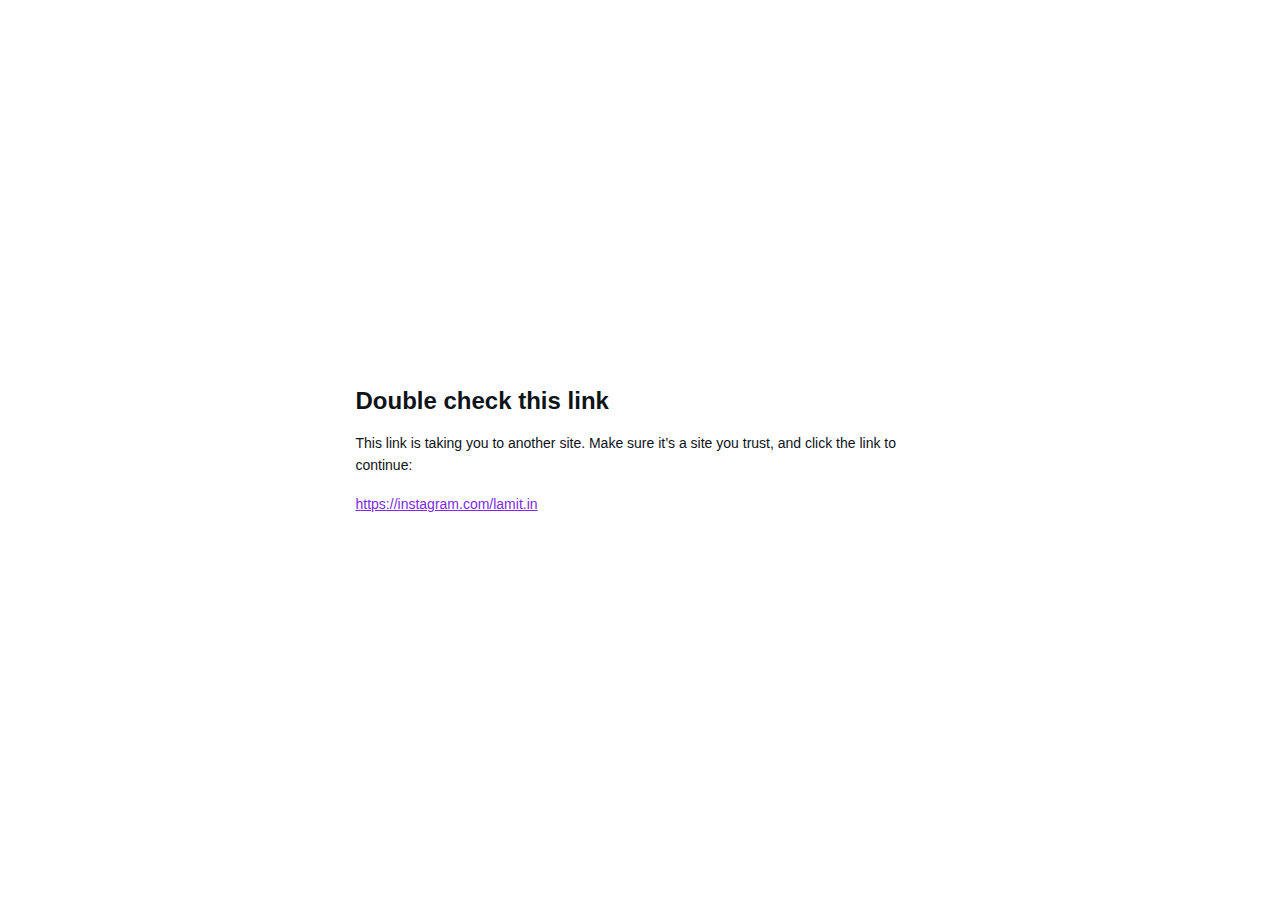
<file: thelamit/_link/index.htm>
<!DOCTYPE html>
<html lang="en-IN">
<head>
  <meta charset="UTF-8">
  <title>Warning: unsafe site</title>
  <style>
    body {
      font-family: Open Sans, Helvetica Neue, Helvetica, Arial, sans-serif;
      margin: 0;
      padding: 0;
      color: #0E1318;
    }
    .outer-div {
      height: 100vh;
      display: flex;
      align-items: center;
      justify-content: center;
    }
    .inner-div {
      max-width: 569px;
      max-height: 480px;
      padding: 16px;
    }
    h1 {
      margin-top: 0;
      margin-bottom: 16px;
      font-weight: bold;
      font-size: 24px;
      line-height: 130%;
    }
    .paragraph {
      margin-top: 0;
      margin-bottom: 16px;
      font-size: 14px;
      line-height: 160%;
    }
    .a-link {
      font-size: 14px;
      line-height: 160%;
      color: #7D2AE8;
    }
    .a-link:visited {
      color: rgba(14, 19, 24, 0.7);
    }
  </style>
  <meta name="viewport" content="width=device-width, initial-scale=1">
</head>
<body>
<div class="outer-div">
  <div class="inner-div">
    <h1>Double check this link</h1>
    <p class="paragraph">This link is taking you to another site. Make sure it’s a site you trust, and click the link to continue: </p>
    <a class="a-link" id="interstitial-continue-link" href="https://instagram.com/lamit.in">https://instagram.com/lamit.in</a>
  </div>
</div>
</body>
</html>
</file>
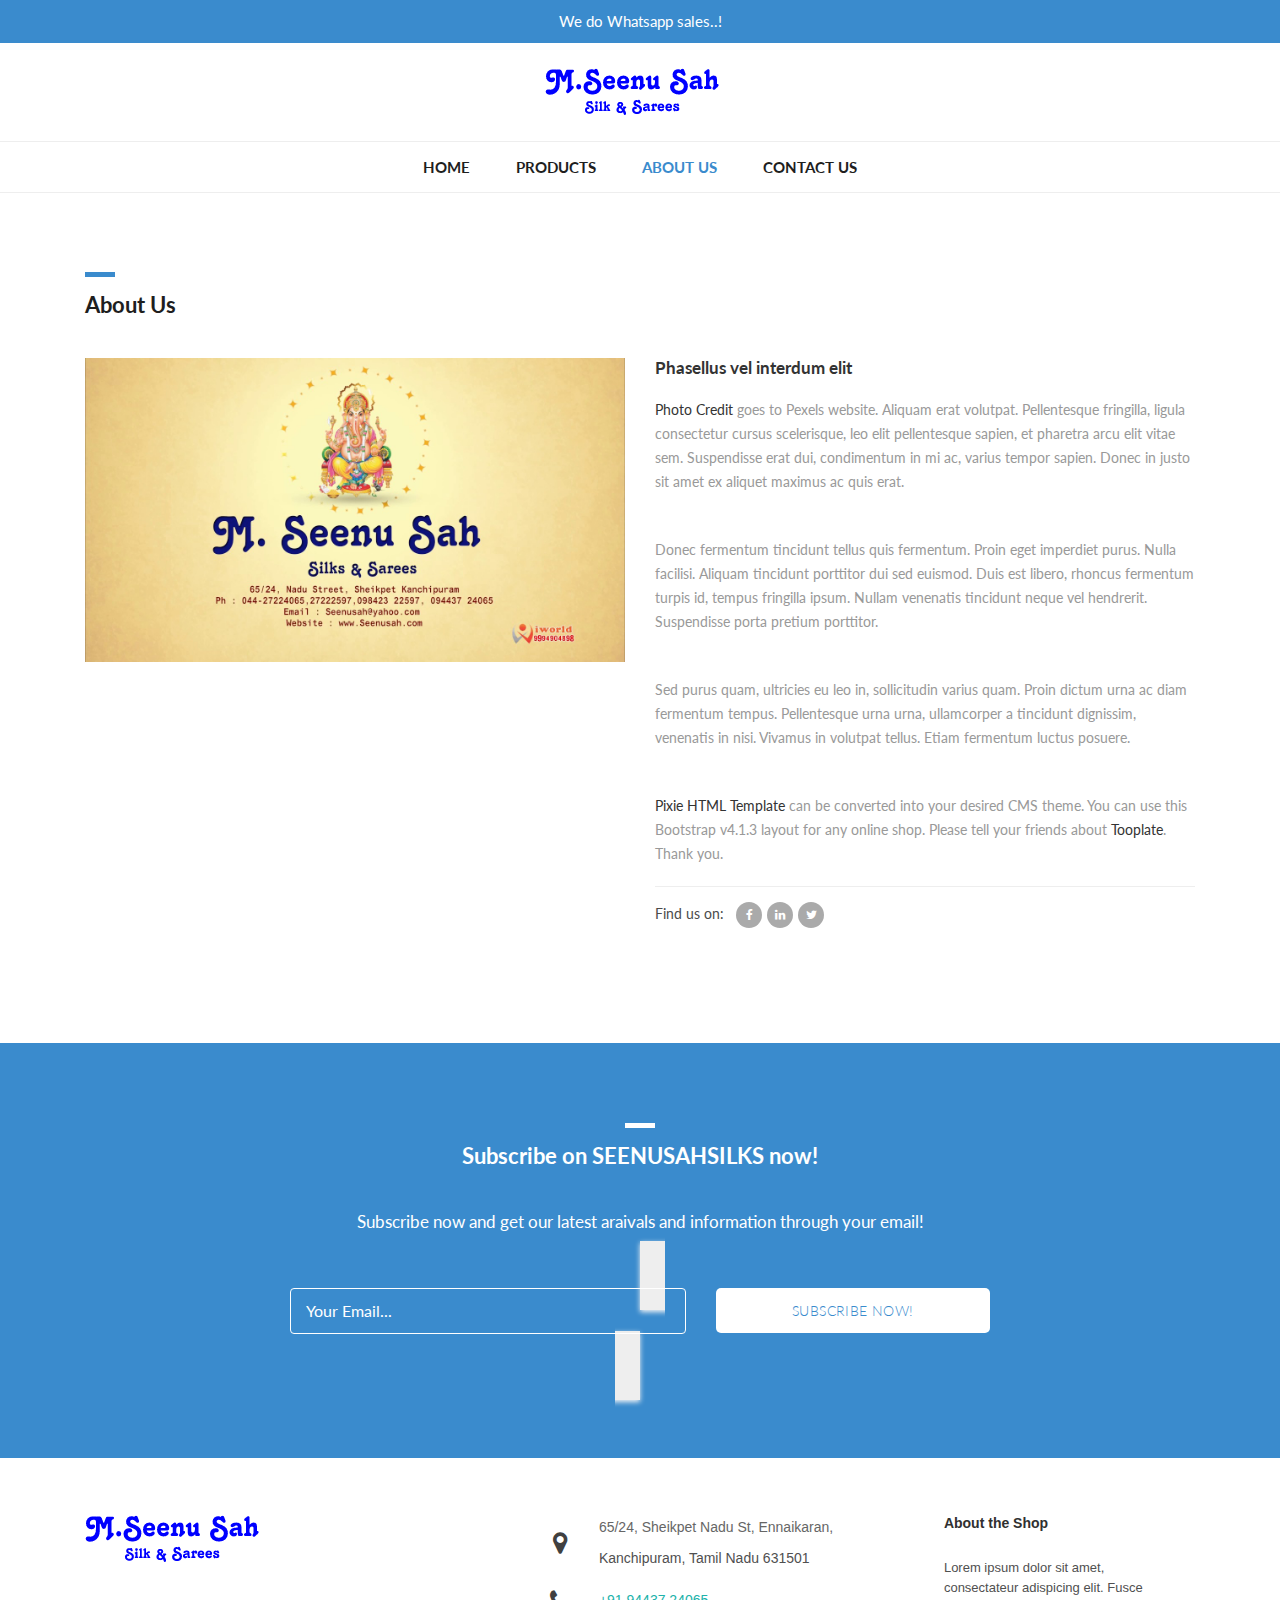
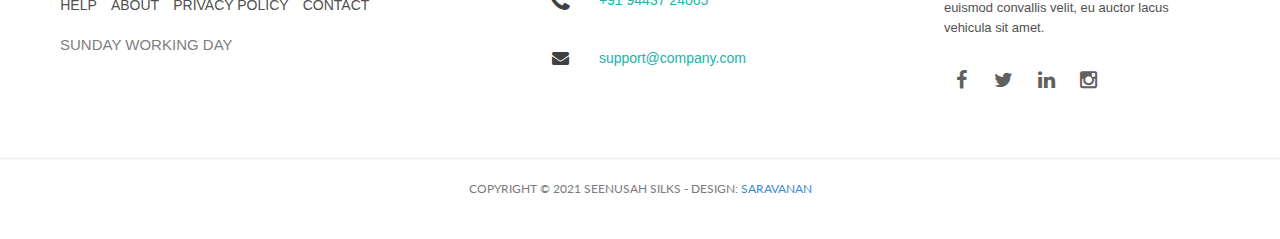
<file: about.html>
<!DOCTYPE html>
<html lang="en">

  <head>

    <meta charset="utf-8">
    <meta name="viewport" content="width=device-width, initial-scale=1, shrink-to-fit=no">
    <meta name="description" content="">
    <meta name="author" content="">
    <link href="https://fonts.googleapis.com/css?family=Roboto:100,300,400,500,700" rel="stylesheet">

    <title>Seenu sah silks</title>

    <!-- Bootstrap core CSS -->
    <link href="vendor/bootstrap/css/bootstrap.min.css" rel="stylesheet">


    <!-- Additional CSS Files -->
    <link rel="stylesheet" href="assets/css/fontawesome.css">
    <link rel="stylesheet" href="assets/css/tooplate-main.css">
    <link rel="stylesheet" href="assets/css/owl.css">
    <link rel="stylesheet" href="assets/css/flex-slider.css">
<!--
Tooplate 2114 Pixie
https://www.tooplate.com/view/2114-pixie
-->
  </head>

  <body>
    
    <!-- Pre Header -->
    <div id="pre-header">
      <div class="container">
        <div class="row">
          <div class="col-md-12">
            <span>We do Whatsapp sales..!</span>
          </div>
        </div>
      </div>
    </div>

    <!-- Navigation -->
    <nav class="navbar navbar-expand-lg navbar-dark bg-dark static-top">
      <div class="container">
        <a class="navbar-brand" href="#"><img src="assets/images/header-logo.png" alt=""></a>
        <button class="navbar-toggler" type="button" data-toggle="collapse" data-target="#navbarResponsive" aria-controls="navbarResponsive" aria-expanded="false" aria-label="Toggle navigation">
          <span class="navbar-toggler-icon"></span>
        </button>
        <div class="collapse navbar-collapse" id="navbarResponsive">
          <ul class="navbar-nav ml-auto">
            <li class="nav-item">
              <a class="nav-link" href="index.html">Home</a>
            </li>
            <li class="nav-item">
              <a class="nav-link" href="products.html">Products
                <span class="sr-only">(current)</span>
              </a>
            </li>
            <li class="nav-item active">
              <a class="nav-link" href="about.html">About Us</a>
              <span class="sr-only">(current)</span>
            </li>
            <li class="nav-item">
              <a class="nav-link" href="contact.html">Contact Us</a>
            </li>
          </ul>
        </div>
      </div>
    </nav>

    <!-- Page Content -->
    <!-- About Page Starts Here -->
    <div class="about-page">
      <div class="container">
        <div class="row">
          <div class="col-md-12">
            <div class="section-heading">
              <div class="line-dec"></div>
              <h1>About Us</h1>
            </div>
          </div>
          <div class="col-md-6">
            <div class="left-image">
              <img src="assets/images/about-us.jpg" alt="">
            </div>
          </div>
          <div class="col-md-6">
            <div class="right-content">
              <h4>Phasellus vel interdum elit</h4>
              <p><a href="">Photo Credit</a> goes to Pexels website. Aliquam erat volutpat. Pellentesque fringilla, ligula consectetur cursus scelerisque, leo elit pellentesque sapien, et pharetra arcu elit vitae sem. Suspendisse erat dui, condimentum in mi ac, varius tempor sapien. Donec in justo sit amet ex aliquet maximus ac quis erat.</p> 
              <br>
              <p>Donec fermentum tincidunt tellus quis fermentum. Proin eget imperdiet purus. Nulla facilisi. Aliquam tincidunt porttitor dui sed euismod. Duis est libero, rhoncus fermentum turpis id, tempus fringilla ipsum. Nullam venenatis tincidunt neque vel hendrerit. Suspendisse porta pretium porttitor.</p>
              <br>
              <p>Sed purus quam, ultricies eu leo in, sollicitudin varius quam. Proin dictum urna ac diam fermentum tempus. Pellentesque urna urna, ullamcorper a tincidunt dignissim, venenatis in nisi. Vivamus in volutpat tellus. Etiam fermentum luctus posuere.</p>
              <br>
              <p><a rel="nofollow" href="https://www.tooplate.com/view/2114-pixie">Pixie HTML Template</a> can be converted into your desired CMS theme. You can use this Bootstrap v4.1.3 layout for any online shop. Please tell your friends about <a rel="nofollow" href="https://www.facebook.com/tooplate/">Tooplate</a>. Thank you.</p>
              <div class="share">
                <h6>Find us on: <span><a href="#"><i class="fa fa-facebook"></i></a><a href="#"><i class="fa fa-linkedin"></i></a><a href="#"><i class="fa fa-twitter"></i></a></span></h6>
              </div>
            </div>
          </div>
        </div>
      </div>
    </div>
    <!-- About Page Ends Here -->

    <!-- Subscribe Form Starts Here -->
    <div class="subscribe-form">
      <div class="container">
        <div class="row">
          <div class="col-md-12">
            <div class="section-heading">
              <div class="line-dec"></div>
              <h1>Subscribe on SEENUSAHSILKS now!</h1>
            </div>
          </div>
          <div class="col-md-8 offset-md-2">
            <div class="main-content">
              <p>Subscribe now and get our latest araivals and information through your email!</p>
              <div class="container">
                <form id="subscribe" action="" method="get">
                  <div class="row">
                    <div class="col-md-7">
                      <fieldset>
                        <input name="email" type="text" class="form-control" id="email" 
                        onfocus="if(this.value == 'Your Email...') { this.value = ''; }" 
                    	onBlur="if(this.value == '') { this.value = 'Your Email...';}"
                    	value="Your Email..." required="">
                      </fieldset>
                    </div>
                    <div class="col-md-5">
                      <fieldset>
                        <button type="submit" id="form-submit" class="button">Subscribe Now!</button>
                      </fieldset>
                    </div>
                  </div>
                </form>
              </div>
            </div>
          </div>
        </div>
      </div>
    </div>
    <!-- Subscribe Form Ends Here -->


    
    <!-- Footer Starts Here -->
  <footer class="footer-distributed">

			<div class="footer-left">

				<img src="assets/images/header-logo.png" alt=""></img>

				<p class="footer-links">
					
					<a href="#">HELP</a>
				
					<a href="#">ABOUT</a>
					
					<a href="#">PRIVACY POLICY</a>
					
					<a href="#">CONTACT</a>
				</p>

				<p class="footer-company-name">SUNDAY WORKING DAY</p>
			</div>

			<div class="footer-center">

				<div>
					<i class="fa fa-map-marker"></i>
					<p><span>65/24, Sheikpet Nadu St, Ennaikaran,</span>Kanchipuram, Tamil Nadu 631501</p>
				</div>

				<div>
					<i class="fa fa-phone"></i>
					<p><a href="tel:+919443724065">+91 94437 24065</a></p>
				</div>

				<div>
					<i class="fa fa-envelope"></i>
					<p><a href="mailto:support@company.com">support@company.com</a></p>
				</div>

			</div>

			<div class="footer-right">

				<p class="footer-company-about">
					<span>About the Shop</span>
					Lorem ipsum dolor sit amet, consectateur adispicing elit. Fusce euismod convallis velit, eu auctor lacus vehicula sit amet.
				</p>

				<div class="footer-icons">

					<a href="#"><i class="fa fa-facebook"></i></a>
					<a href="#"><i class="fa fa-twitter"></i></a>
					<a href="#"><i class="fa fa-linkedin"></i></a>
					<a href="#"><i class="fa fa-instagram"></i></a>

				</div>

			</div>

		</footer>
    <!-- Footer Ends Here -->


    <!-- Sub Footer Starts Here -->
    <div class="sub-footer">
      <div class="container">
        <div class="row">
          <div class="col-md-12">
            <div class="copyright-text">
              <p>Copyright &copy; 2021 Seenusah silks
                
                - Design: <a rel="nofollow" href="https://www.saravana.cf/">Saravanan</a></p>
            </div>
          </div>
        </div>
      </div>
    </div>
    <!-- Sub Footer Ends Here -->


    <!-- Bootstrap core JavaScript -->
    <script src="vendor/jquery/jquery.min.js"></script>
    <script src="vendor/bootstrap/js/bootstrap.bundle.min.js"></script>


    <!-- Additional Scripts -->
    <script src="assets/js/custom.js"></script>
    <script src="assets/js/owl.js"></script>
    <script src="assets/js/isotope.js"></script>
    <script src="assets/js/flex-slider.js"></script>


    <script language = "text/Javascript"> 
      cleared[0] = cleared[1] = cleared[2] = 0; //set a cleared flag for each field
      function clearField(t){                   //declaring the array outside of the
      if(! cleared[t.id]){                      // function makes it static and global
          cleared[t.id] = 1;  // you could use true and false, but that's more typing
          t.value='';         // with more chance of typos
          t.style.color='#fff';
          }
      }
    </script>


  </body>

</html>
</file>
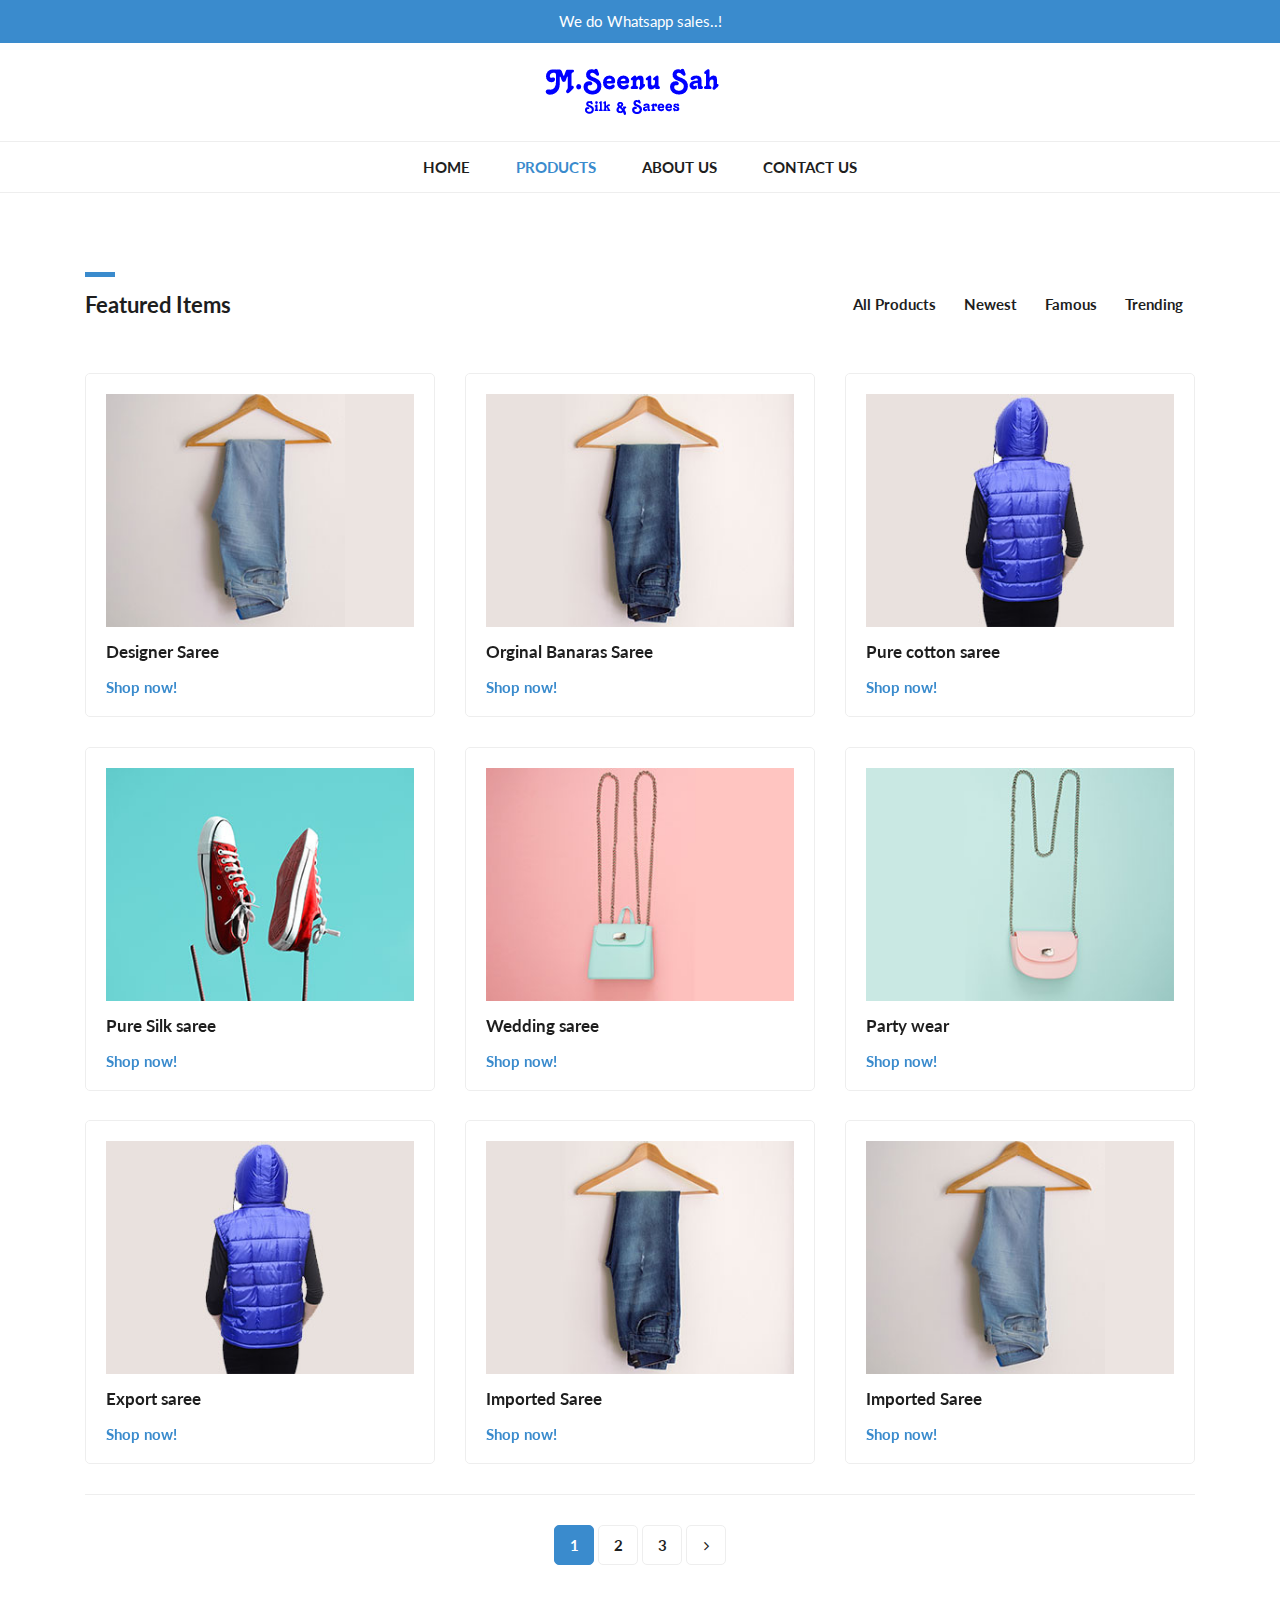
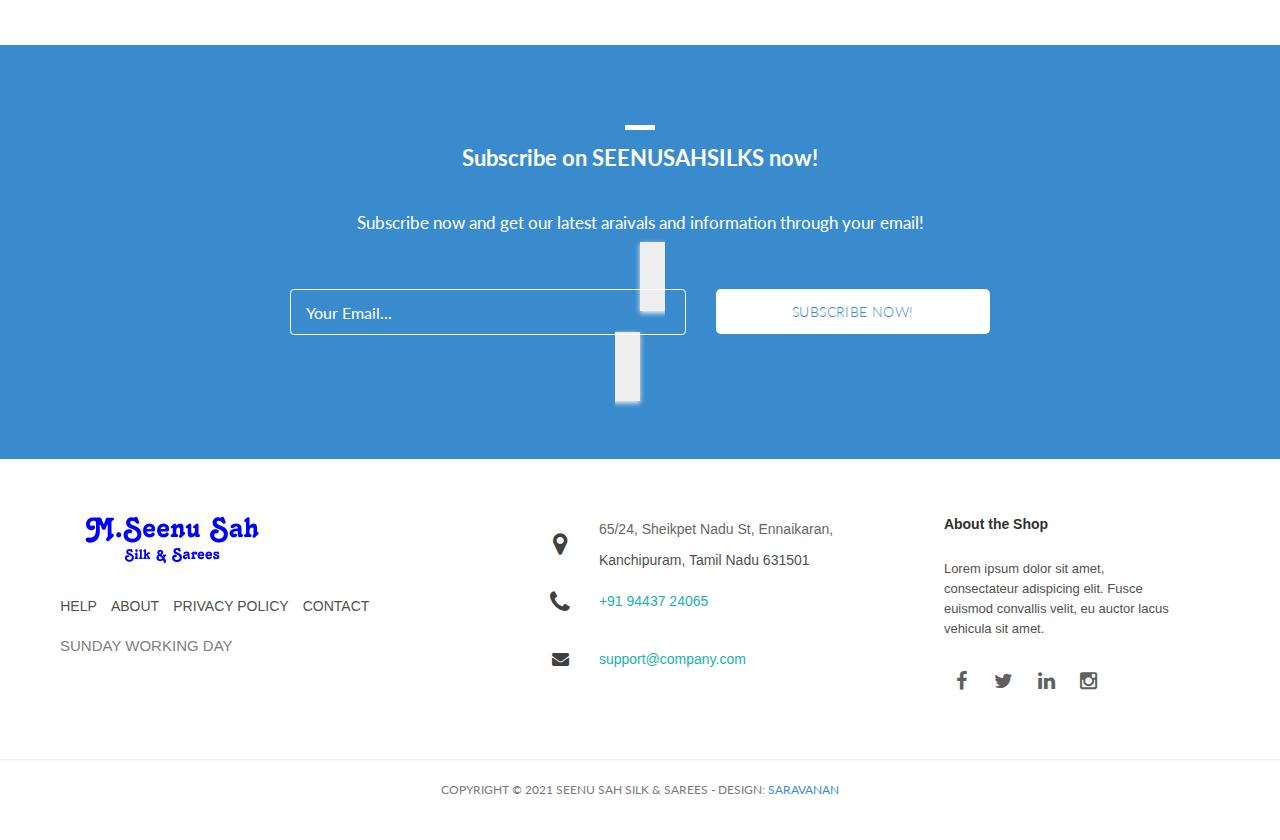
<file: products.html>
<!DOCTYPE html>
<html lang="en">

  <head>

    <meta charset="utf-8">
    <meta name="viewport" content="width=device-width, initial-scale=1, shrink-to-fit=no">
    <meta name="description" content="">
    <meta name="author" content="">
    <link href="https://fonts.googleapis.com/css?family=Roboto:100,300,400,500,700" rel="stylesheet">

    <title>Seenusah Silks</title>

    <!-- Bootstrap core CSS -->
    <link href="vendor/bootstrap/css/bootstrap.min.css" rel="stylesheet">


    <!-- Additional CSS Files -->
    <link rel="stylesheet" href="assets/css/fontawesome.css">
    <link rel="stylesheet" href="assets/css/tooplate-main.css">
    <link rel="stylesheet" href="assets/css/owl.css">
<!--
Tooplate 2114 Pixie
https://www.tooplate.com/view/2114-pixie
-->
  </head>

  <body>
    
    <!-- Pre Header -->
    <div id="pre-header">
      <div class="container">
        <div class="row">
          <div class="col-md-12">
            <span>We do Whatsapp sales..!</span>
          </div>
        </div>
      </div>
    </div>

    <!-- Navigation -->
    <nav class="navbar navbar-expand-lg navbar-dark bg-dark static-top">
      <div class="container">
        <a class="navbar-brand" href="#"><img src="assets/images/header-logo.png" alt=""></a>
        <button class="navbar-toggler" type="button" data-toggle="collapse" data-target="#navbarResponsive" aria-controls="navbarResponsive" aria-expanded="false" aria-label="Toggle navigation">
          <span class="navbar-toggler-icon"></span>
        </button>
        <div class="collapse navbar-collapse" id="navbarResponsive">
          <ul class="navbar-nav ml-auto">
            <li class="nav-item">
              <a class="nav-link" href="index.html">Home</a>
            </li>
            <li class="nav-item active">
              <a class="nav-link" href="products.html">Products
                <span class="sr-only">(current)</span>
              </a>
            </li>
            <li class="nav-item">
              <a class="nav-link" href="about.html">About Us</a>
            </li>
            <li class="nav-item">
              <a class="nav-link" href="contact.html">Contact Us</a>
            </li>
          </ul>
        </div>
      </div>
    </nav>

    <!-- Page Content -->
    <!-- Items Starts Here -->
    <div class="featured-page">
      <div class="container">
        <div class="row">
          <div class="col-md-4 col-sm-12">
            <div class="section-heading">
              <div class="line-dec"></div>
              <h1>Featured Items</h1>
            </div>
          </div>
          <div class="col-md-8 col-sm-12">
            <div id="filters" class="button-group">
              <button class="btn btn-primary" data-filter="*">All Products</button>
              <button class="btn btn-primary" data-filter=".new">Newest</button>
              <button class="btn btn-primary" data-filter=".low">Famous</button>
              <button class="btn btn-primary" data-filter=".high">Trending</button>
            </div>
          </div>
        </div>
      </div>
    </div>
  
    <div class="featured container no-gutter">

        <div class="row posts">
            <div id="1" class="item new col-md-4">
              <a href="single-product.html">
                <div class="featured-item">
                  <img src="assets/images/product-01.jpg" alt="">
                  <h4>Designer Saree</h4>
                  <h6>Shop now!</h6>
                </div>
              </a>
            </div>
            <div id="2" class="item high col-md-4">
              <a href="single-product.html">
                <div class="featured-item">
                  <img src="assets/images/product-02.jpg" alt="">
                  <h4>Orginal Banaras Saree</h4>
                  <h6>Shop now!</h6>
                </div>
              </a>
            </div>
            <div id="3" class="item low col-md-4">
              <a href="single-product.html">
                <div class="featured-item">
                  <img src="assets/images/product-03.jpg" alt="">
                  <h4>Pure cotton saree</h4>
                  <h6>Shop now!</h6>
                </div>
              </a>
            </div>
            <div id="4" class="item low col-md-4">
              <a href="single-product.html">
                <div class="featured-item">
                  <img src="assets/images/product-04.jpg" alt="">
                  <h4>Pure Silk saree</h4>
                  <h6>Shop now!</h6>
                </div>
              </a>
            </div>
            <div id="5" class="item new high col-md-4">
              <a href="single-product.html">
                <div class="featured-item">
                  <img src="assets/images/product-05.jpg" alt="">
                  <h4>Wedding saree</h4>
                  <h6>Shop now!</h6>
                </div>
              </a>
            </div>
            <div id="6" class="item new col-md-4">
              <a href="single-product.html">
                <div class="featured-item">
                  <img src="assets/images/product-06.jpg" alt="">
                  <h4>Party wear</h4>
                  <h6>Shop now!</h6>
                </div>
              </a>
            </div>
            <div id="7" class="item new high col-md-4">
              <a href="single-product.html">
                <div class="featured-item">
                  <img src="assets/images/product-03.jpg" alt="">
                  <h4>Export saree</h4>
                  <h6>Shop now!</h6>
                </div>
              </a>
            </div>
            <div id="8" class="item low new col-md-4">
              <a href="single-product.html">
                <div class="featured-item">
                  <img src="assets/images/product-02.jpg" alt="">
                  <h4>Imported Saree</h4>
                  <h6>Shop now!</h6>
                </div>
              </a>
            </div>
            <div id="9" class="item new col-md-4">
              <a href="single-product.html">
                <div class="featured-item">
                  <img src="assets/images/product-01.jpg" alt="">
                  <h4>Imported Saree</h4>
                  <h6>Shop now!</h6>
                </div>
              </a>
            </div>
        </div>
    </div>

    <div class="page-navigation">
      <div class="container">
        <div class="row">
          <div class="col-md-12">
            <ul>
              <li class="current-page"><a href="#">1</a></li>
              <li><a href="#">2</a></li>
              <li><a href="#">3</a></li>
              <li><a href="#"><i class="fa fa-angle-right"></i></a></li>
            </ul>
          </div>
        </div>
      </div>
    </div>
    <!-- Featred Page Ends Here -->


    <!-- Subscribe Form Starts Here -->
    <div class="subscribe-form">
      <div class="container">
        <div class="row">
          <div class="col-md-12">
            <div class="section-heading">
              <div class="line-dec"></div>
              <h1>Subscribe on SEENUSAHSILKS now!</h1>
            </div>
          </div>
          <div class="col-md-8 offset-md-2">
            <div class="main-content">
              <p>Subscribe now and get our latest araivals and information through your email!</p>
              <div class="container">
                <form id="subscribe" action="" method="get">
                  <div class="row">
                    <div class="col-md-7">
                      <fieldset>
                        <input name="email" type="text" class="form-control" id="email" 
                        onfocus="if(this.value == 'Your Email...') { this.value = ''; }" 
                    	onBlur="if(this.value == '') { this.value = 'Your Email...';}"
                    	value="Your Email..." required="">
                      </fieldset>
                    </div>
                    <div class="col-md-5">
                      <fieldset>
                        <button type="submit" id="form-submit" class="button">Subscribe Now!</button>
                      </fieldset>
                    </div>
                  </div>
                </form>
              </div>
            </div>
          </div>
        </div>
      </div>
    </div>
    <!-- Subscribe Form Ends Here -->


    
    <!-- Footer Starts Here -->
  <footer class="footer-distributed">

			<div class="footer-left">

				<img src="assets/images/header-logo.png" alt=""></img>

				<p class="footer-links">
					
					<a href="#">HELP</a>
				
					<a href="#">ABOUT</a>
					
					<a href="#">PRIVACY POLICY</a>
					
					<a href="#">CONTACT</a>
				</p>

				<p class="footer-company-name">SUNDAY WORKING DAY</p>
			</div>

			<div class="footer-center">

				<div>
					<i class="fa fa-map-marker"></i>
					<p><span>65/24, Sheikpet Nadu St, Ennaikaran,</span>Kanchipuram, Tamil Nadu 631501</p>
				</div>

				<div>
					<i class="fa fa-phone"></i>
					<p><a href="tel:+919443724065">+91 94437 24065</a></p>
				</div>

				<div>
					<i class="fa fa-envelope"></i>
					<p><a href="mailto:support@company.com">support@company.com</a></p>
				</div>

			</div>

			<div class="footer-right">

				<p class="footer-company-about">
					<span>About the Shop</span>
					Lorem ipsum dolor sit amet, consectateur adispicing elit. Fusce euismod convallis velit, eu auctor lacus vehicula sit amet.
				</p>

				<div class="footer-icons">

					<a href="#"><i class="fa fa-facebook"></i></a>
					<a href="#"><i class="fa fa-twitter"></i></a>
					<a href="#"><i class="fa fa-linkedin"></i></a>
					<a href="#"><i class="fa fa-instagram"></i></a>

				</div>

			</div>

		</footer>
    <!-- Footer Ends Here -->


    <!-- Sub Footer Starts Here -->
    <div class="sub-footer">
      <div class="container">
        <div class="row">
          <div class="col-md-12">
            <div class="copyright-text">
              <p>Copyright &copy; 2021 Seenu Sah Silk & Sarees
                
                - Design: <a rel="nofollow" href="https://www.saravana.cf">Saravanan</a></p>
            </div>
          </div>
        </div>
      </div>
    </div>
    <!-- Sub Footer Ends Here -->


    <!-- Bootstrap core JavaScript -->
    <script src="vendor/jquery/jquery.min.js"></script>
    <script src="vendor/bootstrap/js/bootstrap.bundle.min.js"></script>


    <!-- Additional Scripts -->
    <script src="assets/js/custom.js"></script>
    <script src="assets/js/owl.js"></script>
    <script src="assets/js/isotope.js"></script>


    <script language = "text/Javascript"> 
      cleared[0] = cleared[1] = cleared[2] = 0; //set a cleared flag for each field
      function clearField(t){                   //declaring the array outside of the
      if(! cleared[t.id]){                      // function makes it static and global
          cleared[t.id] = 1;  // you could use true and false, but that's more typing
          t.value='';         // with more chance of typos
          t.style.color='#fff';
          }
      }
    </script>


  </body>

</html>
</file>
<file: assets/css/tooplate-main.css>
@import url('https://fonts.googleapis.com/css2?family=Lato&display=swap');

body {
	background: #ffffff;
    font-family: 'Lato', sans-serif;
	transition: all 0.5s;
}
p {
	margin-bottom: 0px;
	font-size: 14px;
	color: #4a4a4a;
	line-height: 24px;
}
a {
	text-decoration: none!important;
}

.copyright-text {
	text-transform: uppercase;
}

.main-button a {
	background-color: #3a8bcd;
	border-radius: 5px;
	padding: 10px 15px;
	display: inline-block;
	color: #fff;
	font-size: 14px;
	text-transform: uppercase;
	font-weight: 300;
	letter-spacing: 0.4px;
	text-decoration: none;
	transition: all 0.5s;
}
.main-button a:hover {
	opacity: 0.7;
}
.section-heading {
	margin-top: 80px;
	margin-bottom: 40px;
}
.section-heading .line-dec {
	width: 30px;
	height: 5px;
	background-color: #3a8bcd;
}
.section-heading h1 {
	font-size: 22px;
	font-weight: 700;
	color: #1e1e1e;
	margin-top: 15px;
}

/* Pre Header Style */
#pre-header {
	background-color: #3a8bcd;
	text-align: center;
}
#pre-header span {
	color: #fff;
	font-size: 15px;
	padding: 10px 0px;
	display: inline-block;
}

/* Header Style */
.navbar .navbar-brand {
	text-align: center;
	width: 100%;
	position: relative;
	padding: 15px 0px;
}
.bg-dark {
	background-color: #fff!important;
	border-bottom: 1px solid #eee;
}
#navbarResponsive {
	z-index: 999;
	position: absolute;
	left: 50%;
	top: 105px;
	transform: translateX(-50%);
}
.navbar-dark .navbar-nav .nav-item {
	margin: 0px 15px;
}
.navbar-dark .navbar-nav .nav-link {
	text-transform: uppercase;
	font-size: 15px;
	font-weight: 700;
	color: #1e1e1e;
	transition: all 0.5s;
}
.navbar-dark .navbar-nav .nav-link:hover,
.navbar-dark .navbar-nav .active>.nav-link,
.navbar-dark .navbar-nav .nav-link.active,
.navbar-dark .navbar-nav .nav-link.show,
.navbar-dark .navbar-nav .show>.nav-link {
	color: #3a8bcd;
}
.navbar:after {
	width: 100%;
	height: 1px;
	background-color: #eee;
	content: '';
	position: absolute;
	left: 0;
	bottom: -52px;
}
.navbar-dark .navbar-toggler-icon {
	background-image: none;
}
.navbar-dark .navbar-toggler {
	border-color: #3a8bcd;
	background-color: #3a8bcd;	
	height: 50px;
	outline: none;
}
.navbar-dark .navbar-toggler-icon:after {
	content: '\f0c9';
	color: #FFF;
	font-size: 22px;
	line-height: 30px;
	font-family: 'FontAwesome';
}
/* Banner Style */
.banner {
	margin-top: 50px;
	background-image: url(../images/banner-bg.jpg);
	background-size: cover;
	background-repeat: no-repeat;
	padding: 150px 0px;
	background-position: center center;
}

.banner .caption h2 {
	margin-top: 0px;
	margin-bottom: 15px;
	font-size: 48px;
	font-weight: 700;
	color: #ffffff;
}
.banner .caption .line-dec {
	width: 30px;
	height: 5px;
	background-color: #3a8bcd;
}
.banner .caption p {
	margin-top: 15px;
	margin-bottom: 20px;
	color: #ffffff
}

/* Featured Style */
.featured-items {
	margin-bottom: 70px;
}
.featured-item {
	border-radius: 5px;
	border: 1px solid #eee;
	padding: 20px;
	transition: all 0.5s;
}
.featured-item:hover {
	opacity: 0.9;
}
.featured-item img {
	width: 100%;
}
.featured-item h4 {
	font-size: 17px;
	font-weight: 700;
	color: #1e1e1e;
	margin-top: 15px;
	transition: all 0.5s;
}
.featured-item:hover h4 {
	color: #3a8bcd;
}
.featured-item h6 {
	color: #3a8bcd;
	font-size: 15px;
	font-weight: 700;
	margin-bottom: 0px;
}
.owl-theme .owl-dots {
	text-align: center;
	margin-top: 30px;
}
.owl-theme .owl-dots .owl-dot {
	outline: none;
}
.owl-theme .owl-dots .active span {
	background-color: #3a8bcd!important;
}
.owl-theme .owl-dots .owl-dot span {
	background-color: #aaa;
	width: 8px;
	height: 8px;
	display: inline-block;
	margin: 0px 5px;
	outline: none;
}



/* Subscribe Style */
.subscribe-form {
	background-color: #3a8bcd;
	padding: 80px 0px;
	text-align: center;
}
.subscribe-form .section-heading  {
	margin-top: 0px;
}
.subscribe-form .section-heading h1 {
	color: #fff;
}
.subscribe-form .section-heading .line-dec {
	background-color: #fff;
	margin: 0 auto;
}
.subscribe-form .main-content p {
	font-size: 17px;
	color: #fff;
	margin-bottom: 30px;
}
.subscribe-form .main-content form  {
	color: #fff;
	display: inline;
}
.subscribe-form .main-content form input {
	display: inline;
}
.subscribe-form .main-content form input {
	width: 100%;
	height: 46px;
	border: 1px solid #fff;
	background-color: transparent;
	padding-left: 15px;
	color: #fff;
	outline: none;
}
.subscribe-form .main-content form button:focus {
	color: #fff!important;
}
.subscribe-form .main-content form button {
	width: 100%;
	height: 45px;
	cursor: pointer;
	background-color: #fff;
	outline: none;
	border-radius: 5px;
	padding: 10px 15px;
	display: inline-block;
	color: #3a8bcd;
	font-size: 14px;
	text-transform: uppercase;
	font-weight: 300;
	letter-spacing: 0.4px;
	text-decoration: none;
	transition: all 0.5s;
	box-shadow: none;
	border: none;
}


/* Footer Style */
.footer {
	text-align: center;
}
.footer ul {
	padding: 0px;
	margin: 0px;
}
.footer ul li {
	list-style: none;
	display: inline-block;
}
.footer .logo img {
	max-width: 100%;
	margin-top: 60px;
	margin-bottom: 40px;
}
.footer .footer-menu {
	margin-bottom: 40px;
}
.footer .footer-menu ul li {
	margin: 0px 15px;
}
.footer .footer-menu a {
	font-size: 13px;
	color: #7a7a7a;
	text-transform: uppercase;
	transition: all 0.5s;
}
.footer .footer-menu a:hover {
	color: #3a8bcd;
	text-decoration: none;
}
.footer .social-icons {
	margin-bottom: 60px;
}
.footer .social-icons ul li {
	margin: 0px 10px;
}
.footer .social-icons a {
	width: 32px;
	height: 32px;
	color: #fff;
	background-color: #aaa;
	text-align: center;
	display: inline-block;
	line-height: 33px;
	border-radius: 50%;
	font-size: 13px;
	transition: all 0.5s;
}
.footer .social-icons a:hover {
	background-color: #3a8bcd;
}

/* Sub Footer Style */
.sub-footer {
	border-top: 1px solid #eee;
	text-align: center;
}
.sub-footer p {
	font-size: 12px;
	color: #7a7a7a;
	line-height: 60px;
}
.sub-footer a {
	color: #3a8bcd;
	text-decoration: none;
}

/* Featured Page Style */
.featured-page {
	margin-top: 130px;
	margin-bottom: 40px;
}
.featured-page .section-heading {
	margin-top: 0px;
	margin-bottom: 0px;
}
.featured-page #filters {
	margin-top: 15px;
	text-align: right;
}
.featured .featured-item {
	margin-bottom: 30px;
	text-decoration: none;
}
.featured .featured-item h4 {
	transition: all 0.5s;
}
.featured .featured-item:hover h4 {
	color: #3a8bcd;
}
#filter button {
	outline: none;
}
#filter .btn-primary.focus,
.btn-primary:focus {
	color: #3a8bcd!important;
	box-shadow: none!important;
}
#filters .btn-primary {
	color: #1e1e1e;
	border: none;
	font-size: 15px;
	font-weight: 700;
	background-color: transparent;
}
/* Isotope Transitions
------------------------------- */
.isotope,
.isotope .item {
  -webkit-transition-duration: 0.8s;
     -moz-transition-duration: 0.8s;
      -ms-transition-duration: 0.8s;
       -o-transition-duration: 0.8s;
          transition-duration: 0.8s;
}

.isotope {
  -webkit-transition-property: height, width;
     -moz-transition-property: height, width;
      -ms-transition-property: height, width;
       -o-transition-property: height, width;
          transition-property: height, width;
}

.isotope .item {
  -webkit-transition-property: -webkit-transform, opacity;
     -moz-transition-property:    -moz-transform, opacity;
      -ms-transition-property:     -ms-transform, opacity;
       -o-transition-property:         top, left, opacity;
          transition-property:         transform, opacity;
}

.page-navigation ul {
	text-align: center;
	border-top: 1px solid #eee;
	padding: 30px  0px 0px 0px;
	margin: 0px 0px 80px 0px;
}
.page-navigation ul li {
	display: inline-block;
}
.page-navigation ul li a {
	width: 40px;
	height: 40px;
	display: inline-block;
	text-align: center;
	line-height: 38px;
	border: 1px solid #eee;
	border-radius: 5px;
	font-weight: 700;
	color: #1e1e1e;
	font-size: 15px;
	text-decoration: none;
	transition: all 0.5s;
}
.page-navigation ul li a:hover,
.page-navigation ul li.current-page a {
	background-color: #3a8bcd;
	border-color: #3a8bcd;
	color: #fff;
}



/* Single Product Style */
.single-product .product-slider {
	padding: 20px;
	border: 1px solid #eee!important;
	border-radius: 5px;
}
.flexslider {
	border: none!important;
}
#carousel {
	margin-top: 20px;
}
#carousel .slides li {
	width: 150px!important;
}
.single-product .right-content h4 {
	font-size: 17px;
	font-weight: 700;
	margin-top: 0px;
}
.single-product .right-content h6 {
	color: #3a8bcd;
	font-size: 17px;
	font-weight: 700;
	margin-top: 10px;
}
.single-product .right-content p {
	margin-top: 20px;
	margin-bottom: 30px;
}
.single-product .right-content span {
	font-size: 14px;
	color: #3a8bcd;
	font-weight: 500;
	display: inline-block;
	margin-bottom: 15px;
}
.single-product .right-content label {
	font-size: 14px;
	color: #4a4a4a;
}
.single-product .right-content .quantity-text {
	margin-left: 10px;
	width: 44px;
	height: 44px;
	line-height: 42px;
	font-size: 14px;
	font-weight: 700;
	color: #4a4a4a;
	display: inline-block;
	text-align: center;
	outline: none;
	border: 1px solid #eee;
}
.single-product .right-content .button {
	margin-left: 15px;
	cursor: pointer;
	background-color: #3a8bcd;
	outline: none;
	border-radius: 5px;
	padding: 10px 15px;
	display: inline-block;
	color: #fff;
	font-size: 14px;
	text-transform: uppercase;
	font-weight: 300;
	letter-spacing: 0.4px;
	text-decoration: none;
	transition: all 0.5s;
	box-shadow: none;
	border: none;
}
.single-product .right-content .down-content span {
	margin-bottom: 0px;
	display: inline-block;
	margin-left: 8px;
	color: #aaa;
}
.single-product .right-content .down-content span a {
	color: #aaa;
	font-weight: 400;
	margin-left: 4px;
	transition: all 0.5s;
}
.single-product .right-content .down-content span a:hover {
	color: #3a8bcd;
}
.single-product .right-content .down-content span a:hover i {
	background-color: #3a8bcd;
}
.single-product .right-content .down-content span a i {
	transition: all 0.5s;
	background-color: #aaa;
	width: 26px;
	height: 26px;
	display: inline-block;
	text-align: center;
	line-height: 26px;
	border-radius: 50%;
	color: #fff;
	font-size: 12px;
	margin-right: 5px;
}
.single-product .right-content .down-content .categories {
	border-top: 1px solid #eee;
	margin-top: 30px;
	padding: 10px 0px;
}
.single-product .right-content .down-content .share {
	border-top: 1px solid #eee;
	padding: 10px 0px;
}
.single-product .right-content .down-content h6 {
	font-size: 14px;
	color: #4a4a4a;
	font-weight: 400;
}



/* About Us Style */
.about-page {
	margin-top: 50px;
    margin-bottom: 80px;
}
.about-page .right-content h4 {
	font-size: 17px;
	font-weight: 700;
	margin-top: 0px;
	margin-bottom: 20px;
}
.about-page .left-image img {
	max-width: 100%;
}
.about-page .right-content span {
	display: inline-block;
	margin-left: 8px;
}
.about-page .right-content span a i {
	transition: all 0.5s;
	background-color: #aaa;
	width: 26px;
	height: 26px;
	display: inline-block;
	text-align: center;
	line-height: 26px;
	border-radius: 50%;
	color: #fff;
	font-size: 12px;
	margin-right: 5px;
}
.about-page .right-content .share {
	margin-top: 20px;
	border-top: 1px solid #eee;
	padding: 15px 0px;
}
.about-page .right-content h6 {
	font-size: 14px;
	color: #4a4a4a;
	font-weight: 400;
}
.about-page .right-content span a:hover i {
	background-color: #3a8bcd;
}




/* Contact Page Style */
.contact-page {
	margin-top: 50px;
    margin-bottom: 80px;
}
.contact-page .right-content input,
.contact-page .right-content textarea {
	border-radius: 0px;
	outline: none;
	box-shadow: none;
	font-size: 14px;
	margin-bottom: 30px;
}
.contact-page .right-content input {
	height: 44px;
	line-height: 44px;
}
.contact-page .right-content textarea {
	height: 200px;
	max-height: 280px;
}
.contact-page .right-content span {
	display: inline-block;
	margin-left: 8px;
}
.contact-page .right-content span a i {
	transition: all 0.5s;
	background-color: #aaa;
	width: 26px;
	height: 26px;
	display: inline-block;
	text-align: center;
	line-height: 26px;
	border-radius: 50%;
	color: #fff;
	font-size: 12px;
	margin-right: 5px;
}
.contact-page .right-content .share {
	margin-top: 30px;
	border-top: 1px solid #eee;
	padding: 15px 0px;
}
.contact-page .right-content h6 {
	font-size: 14px;
	color: #4a4a4a;
	font-weight: 400;
}
.contact-page .right-content span a:hover i {
	background-color: #3a8bcd;
}
.contact-page .right-content .button {
	cursor: pointer;
	background-color: #3a8bcd;
	outline: none;
	border-radius: 5px;
	padding: 10px 15px;
	display: inline-block;
	color: #fff;
	font-size: 14px;
	text-transform: uppercase;
	font-weight: 300;
	letter-spacing: 0.4px;
	text-decoration: none;
	transition: all 0.5s;
	box-shadow: none;
	border: none;
}






/* Responsive Style */
@media (max-width: 991px) {

	.banner {
		border-top: none;
		margin-top: 0px;
	}
	.navbar .navbar-brand {
		width: auto;
	}
	.navbar:after {
		display: none;
	}
	#navbarResponsive {
	    z-index: 99999;
	    position: absolute;
	    top: 96px;
	    width: 100%;
	    text-align: center;
	    background-color: rgba(250,250,250,0.95);
	    box-shadow: 0px 10px 10px rgba(0,0,0,0.1);
	}
	.navbar-dark .navbar-nav .nav-item {
		border-bottom: 1px solid #eee;
	}
	.navbar-dark .navbar-nav .nav-item:last-child {
		border-bottom: none;
	}
	.navbar-dark .navbar-nav .nav-link {
		padding: 15px 0px;
	}
	.featured-page #filters {
		text-align: right;
	} 
	.single-product .right-content {
		margin-top: 30px;
	}
	.about-page .right-content {
		margin-top: 30px;
	}
	.contact-page .right-content {
		margin-top: 30px;
	}
	.contact-page .right-content .col-md-6,
	.contact-page .right-content .col-md-12 {
		padding: 0px;
	}
	.featured-page {
		margin-top: 80px;
	}
	.about-page,
	.contact-page {
		margin-top: 0px;
	}

}

@media (max-width: 767px) {

	.subscribe-form .main-content form input.button {
		margin-top: 20px;
	}
	.featured-page #filters {
		margin-top: 15px;
		text-align: left;
	} 

}

* {
  
}

section {
  width: 100%;
  display: inline-block;
  background: #333;
  height: 50vh;
  text-align: center;
  font-size: 22px;
  font-weight: 700;
  text-decoration: underline;
}

.footer-distributed{
	background: #ffffff;
	box-shadow: 0 1px 1px 0 rgba(0, 0, 0, 0.12);
	box-sizing: border-box;
	width: 100%;
	text-align: left;
	font: bold 16px sans-serif;
	padding: 55px 50px;
}

.footer-distributed .footer-left,
.footer-distributed .footer-center,
.footer-distributed .footer-right{
	display: inline-block;
	vertical-align: top;
}

/* Footer left */

.footer-distributed .footer-left{
	width: 40%;
}

/* The company logo */

.footer-distributed h3{
	color:  #010101;
	margin: 0;
}

.footer-distributed h3 span{
	color:  lightseagreen;
}

/* Footer links */

.footer-distributed .footer-links{
	color:  #505050;
	margin: 20px 0 12px;
	padding: 0;
}

.footer-distributed .footer-links a{
	display:inline-block;
	line-height: 1.8;
  font-weight:400;
	text-decoration: none;
	color:  inherit;
}

.footer-distributed .footer-company-name{
	color:  #808080;
	font-size: 15px;
	font-weight: normal;
	margin: 10px;
}

/* Footer Center */

.footer-distributed .footer-center{
	width: 35%;
}

.footer-distributed .footer-center i{
	color: #404040;
	font-size: 25px;
	font-weight: normal;
	width: 38px;
	height: 38px;
	text-align: center;
	line-height: 42px;
	margin: 10px 15px;
	vertical-align: middle;
}

.footer-distributed .footer-center i.fa-envelope{
	font-size: 17px;
	line-height: 38px;
}

.footer-distributed .footer-center p{
	display: inline-block;
	color: #505050;
  font-weight:400;
	vertical-align: middle;
	margin:0;
}

.footer-distributed .footer-center p span{
	display:block;
	font-weight: normal;
	font-size:14px;
	line-height:2;
}

.footer-distributed .footer-center p a{
	color:  lightseagreen;
	text-decoration: none;;
}

.footer-distributed .footer-links a:before {
  content: "|";
  font-weight:300;
  font-size: 20px;
  left: 0;
  color: #fff;
  display: inline-block;
  padding-right: 5px;
}

.footer-distributed .footer-links .link-1:before {
  content: none;
}

/* Footer Right */

.footer-distributed .footer-right{
	width: 20%;
}

.footer-distributed .footer-company-about{
	line-height: 20px;
	color:  #505050;
	font-size: 13px;
	font-weight: normal;
	margin: 0;
}

.footer-distributed .footer-company-about span{
	display: block;
	color:  #303030;
	font-size: 14px;
	font-weight: bold;
	margin-bottom: 20px;
}

.footer-distributed .footer-icons{
	margin-top: 25px;
}

.footer-distributed .footer-icons a{
	display: inline-block;
	width: 35px;
	height: 35px;
	cursor: pointer;
	

	font-size: 20px;
	color: #606060;
	text-align: center;
	line-height: 35px;

	margin-right: 3px;
	margin-bottom: 5px;
}

/* If you don't want the footer to be responsive, remove these media queries */

@media (max-width: 880px) {

	.footer-distributed{
		font: bold 14px sans-serif;
	}

	.footer-distributed .footer-left,
	.footer-distributed .footer-center,
	.footer-distributed .footer-right{
		display: block;
		width: 100%;
		margin-bottom: 40px;
		text-align: center;
	}

	.footer-distributed .footer-center i{
		margin-left: 0;
	}

}
<!--Gallary-->
*,
*::before,
*::after {
    box-sizing: border-box;
}

html {
    font-family: sans-serif;
    line-height: 1.15;
    -webkit-text-size-adjust: 100%;
    -webkit-tap-highlight-color: rgba(0, 0, 0, 0);
}

body {
    font-family: 'Lato', sans-serif;
    color: #454545;
    font-weight: 400;
    background: #ffffff;
}

a {
    color: #333333;
    font-weight: 400;
    outline: none;
    text-decoration: none;
    transition: 0.5s;
}

a:hover,
a:active,
a:focus {
    outline: none;
    text-decoration: none;
}

p {
    padding: 0;
    margin: 0 0 15px 0;
    color: #454545;
    font-weight: 400;
}

h1,
h2,
h3,
h4,
h5,
h6 {
    padding: 0;
    margin: 0 0 15px 0;
    color: #333333;
    font-weight: 300;
    
}

h1 {
    font-weight: 300;

}

img {
   height: auto;
    
}

.credit {
	padding: 30px 15px 0 15px;
	text-align: center;
	font-size: 30px;
	font-weight: 400;
}

.credit a {
	font-weight: 900;
	color: #000000;
	text-decoration: underline;
}



/**********************************/
/***** Layout & Section Title *****/
/**********************************/
.container {
    width: 100%;
    padding-right: 15px;
    padding-left: 15px;
    margin-right: auto;
    margin-left: auto;
}

@media (min-width: 576px) {
    .container {
        max-width: 540px;
    }
}

@media (min-width: 768px) {
    .container {
        max-width: 720px;
    }
}

@media (min-width: 992px) {
    .container {
        max-width: 960px;
    }
}

@media (min-width: 1200px) {
    .container {
        max-width: 1140px;
    }
}

.row {
    display: -ms-flexbox;
    display: flex;
    -ms-flex-wrap: wrap;
    flex-wrap: wrap;
    margin-right: -15px;
    margin-left: -15px;
}

.column {
    position: relative;
    width: 100%;
    padding-right: 15px;
    padding-left: 15px;
    -ms-flex: 0 0 100%;
    flex: 0 0 100%;
    max-width: 100%;
}

@media (min-width: 576px) {
    .column {
        -ms-flex: 0 0 100%;
        flex: 0 0 100%;
        max-width: 100%;
    }
}

@media (min-width: 768px) {
    .column {
        -ms-flex: 0 0 50%;
        flex: 0 0 50%;
        max-width: 50%;
    }
}

@media (min-width: 992px) {
    .column {
        -ms-flex: 0 0 33.333333%;
        flex: 0 0 33.333333%;
        max-width: 33.333333%;
    }
}

.section-title {
    position: relative;
    width: 100%;
    text-align: center;
    padding: 45px 0 30px 0;
}

.section-title::after {
    position: absolute;
    content: "";
    width: 100%;
    height: 1px;
    left: 0;
    background: #eeeeee;
}

.section-title h1 {
    color: #353535;
    font-size: 50px;
    letter-spacing: 5px;
    margin-bottom: 5px;
}

@media(max-width: 767.98px) {
    .section-title h1 {
        font-size: 40px;
        letter-spacing: 3px;
    }
}

@media(max-width: 567.98px) {
    .section-title h1 {
        font-size: 30px;
        letter-spacing: 2px;
    }
}

.effect-8 {
    position: relative;
    margin-bottom: 30px;
    overflow: hidden;
}

.effect-8 .effect-img {
    position: relative;
    font-size: 0;
    overflow: hidden;
}

.effect-8 .effect-img img {
    position: relative;
    width: 100%;
    height: auto;
    transform: scale(1.2);
    top: -25px;
    transition: .5s;
}

.effect-8:hover .effect-img img {
    top: 0;
}

.effect-8 .effect-text {
    position: absolute;
    top: 0;
    left: 0;
    width: 100%;
    height: 100%;
    padding: 30px;
    background: rgba(0, 0, 0, .1);
    transition: .5s;
}

.effect-8 .effect-text h2 {
    color: #ffffff;
    font-size: 25px;
    margin-bottom: 15px;
}

.effect-8 .effect-detail {
    position: relative;
    width: 100%;
    height: 0;
    display: flex;
    align-items: center;
    background: rgba(255, 255, 255, .5);
    border-top: 3px solid #ffffff;
    overflow: hidden;
    transition: .5s;
}

.effect-8 .effect-text p {
    color: #222222;
    font-size: 16px;
    padding: 0 30px;
    margin: 0;
    opacity: 0;
}

.effect-8 .effect-text:hover .effect-detail {
    height: calc(100% - 45px);
}

.effect-8 .effect-text:hover .effect-detail p {
    opacity: 1;
}

<!--Enquire-->
  .modal {
        display: none;
        position: fixed;
        z-index: 8;
        left: 0;
        top: 0;
        width: 100%;
        height: 100%;
        overflow: auto;
        background-color: rgb(0, 0, 0);
        background-color: rgba(0, 0, 0, 0.4);
      }
      .modal-content {
        margin: 50px auto;
        border: 1px solid #999;
        width: 60%;
      }
      h2,p {
        margin: 0 0 20px;
        font-weight: 400;
        color: #999;
      }      span {
        color: #666;
        display: block;
        padding: 0 0 5px;
      }
      form {
        padding: 25px;
        margin: 25px;
        box-shadow: 0 2px 5px #f5f5f5;
        background: #eee;
      }
      input,
      textarea {
        width: 90%;
        padding: 10px;
        margin-bottom: 20px;
        border: 1px solid #1c87c9;
        outline: none;
      }
      .contact-form button {
        width: 100%;
        padding: 10px;
        border: none;
        background: #1c87c9;
        font-size: 16px;
        font-weight: 400;
        color: #fff;
      }
      button:hover {
        background: #2371a0;
      }
      .close {
        color: #aaa;
        float: right;
        font-size: 28px;
        font-weight: bold;
      }
      .close:hover,
      .close:focus {
        color: black;
        text-decoration: none;
        cursor: pointer;
      }
      button.button {
        background: none;
        border-top: none;
        outline: none;
        border-right: none;
        border-left: none;
        border-bottom: #02274a 1px solid;
        padding: 0 0 3px 0;
        font-size: 16px;
        cursor: pointer;
      }
      button.button:hover {
        border-bottom: #a99567 1px solid;
	  }
	  .button3 {border-radius: 4px;
	    background-color: #4CAF50; /* Green */
  border: none;
  color: white;
  padding: 8px;
  text-align: center;
  text-decoration: none;
  display: inline-block;
  font-size: 16px;
  margin: 4px 2px;
  cursor: pointer;}
	  
	  }
</file>
<file: assets/css/flex-slider.css>
/*
 * jQuery FlexSlider v2.7.1
 * http://www.woothemes.com/flexslider/
 *
 * Copyright 2012 WooThemes
 * Free to use under the GPLv2 and later license.
 * http://www.gnu.org/licenses/gpl-2.0.html
 *
 * Contributing author: Tyler Smith (@mbmufffin)
 *
 */
/* ====================================================================================================================
 * FONT-FACE
 * ====================================================================================================================*/
@font-face {
  font-family: 'flexslider-icon';
  src: url('../fonts/flexslider-icon.eot');
  src: url('../fonts/flexslider-icon.eot?#iefix') format('embedded-opentype'), url('../fonts/flexslider-icon.woff') format('woff'), url('../fonts/flexslider-icon.ttf') format('truetype'), url('../fonts/flexslider-icon.svg#flexslider-icon') format('svg');
  font-weight: normal;
  font-style: normal;
}
/* ====================================================================================================================
 * RESETS
 * ====================================================================================================================*/
.flex-container a:hover,
.flex-slider a:hover {
  outline: none;
}
.slides,
.slides > li,
.flex-control-nav,
.flex-direction-nav {
  margin: 0;
  padding: 0;
  list-style: none;
}
.flex-pauseplay span {
  text-transform: capitalize;
}
/* ====================================================================================================================
 * BASE STYLES
 * ====================================================================================================================*/
.flexslider {
  margin: 0;
  padding: 0;
}
.flexslider .slides > li {
  display: none;
  -webkit-backface-visibility: hidden;
}
.flexslider .slides img {
  width: 100%;
  display: block;
}
.flexslider .slides:after {
  content: "\0020";
  display: block;
  clear: both;
  visibility: hidden;
  line-height: 0;
  height: 0;
}
html[xmlns] .flexslider .slides {
  display: block;
}
* html .flexslider .slides {
  height: 1%;
}
.no-js .flexslider .slides > li:first-child {
  display: block;
}
/* ====================================================================================================================
 * DEFAULT THEME
 * ====================================================================================================================*/
.flexslider {
  margin: 0;
  background: #fff;
  border: 4px solid #fff;
  position: relative;
  zoom: 1;
  -webkit-border-radius: 4px;
  -moz-border-radius: 4px;
  border-radius: 4px;
  -webkit-box-shadow: '' 0 1px 4px rgba(0, 0, 0, 0.2);
  -moz-box-shadow: '' 0 1px 4px rgba(0, 0, 0, 0.2);
  -o-box-shadow: '' 0 1px 4px rgba(0, 0, 0, 0.2);
  box-shadow: '' 0 1px 4px rgba(0, 0, 0, 0.2);
}
.flexslider .slides {
  zoom: 1;
}
.flexslider .slides img {
  height: auto;
  -moz-user-select: none;
}
.flex-viewport {
  max-height: 2000px;
  -webkit-transition: all 1s ease;
  -moz-transition: all 1s ease;
  -ms-transition: all 1s ease;
  -o-transition: all 1s ease;
  transition: all 1s ease;
}
.loading .flex-viewport {
  max-height: 300px;
}
@-moz-document url-prefix() {
  .loading .flex-viewport {
    max-height: none;
  }
}
.carousel li {
  margin-right: 5px;
}
.flex-direction-nav {
  *height: 0;
}
.flex-direction-nav a {
  text-decoration: none;
  display: block;
  width: 40px;
  height: 40px;
  line-height: 40px;
  margin: -20px 0 0;
  position: absolute;
  top: 50%;
  z-index: 10;
  overflow: hidden;
  opacity: 0;
  cursor: pointer;
  color: rgba(0, 0, 0, 0.8);
  text-shadow: 1px 1px 0 rgba(255, 255, 255, 0.3);
  -webkit-transition: all 0.3s ease-in-out;
  -moz-transition: all 0.3s ease-in-out;
  -ms-transition: all 0.3s ease-in-out;
  -o-transition: all 0.3s ease-in-out;
  transition: all 0.3s ease-in-out;
}
.flex-direction-nav a:before {
  font-family: "flexslider-icon";
  font-size: 26px;
  display: inline-block;
  content: '\f001';
  color: rgba(0, 0, 0, 0.8);
  text-shadow: 1px 1px 0 rgba(255, 255, 255, 0.3);
}
.flex-direction-nav a.flex-next:before {
  content: '\f002';
}
.flex-direction-nav .flex-prev {
  left: -50px;
}
.flex-direction-nav .flex-next {
  right: -50px;
  text-align: right;
}
.flexslider:hover .flex-direction-nav .flex-prev {
  opacity: 0.7;
  left: 10px;
}
.flexslider:hover .flex-direction-nav .flex-prev:hover {
  opacity: 1;
}
.flexslider:hover .flex-direction-nav .flex-next {
  opacity: 0.7;
  right: 10px;
}
.flexslider:hover .flex-direction-nav .flex-next:hover {
  opacity: 1;
}
.flex-direction-nav .flex-disabled {
  opacity: 0!important;
  filter: alpha(opacity=0);
  cursor: default;
  z-index: -1;
}
.flex-pauseplay a {
  display: block;
  width: 20px;
  height: 20px;
  position: absolute;
  bottom: 5px;
  left: 10px;
  opacity: 0.8;
  z-index: 10;
  overflow: hidden;
  cursor: pointer;
  color: #000;
}
.flex-pauseplay a:before {
  font-family: "flexslider-icon";
  font-size: 20px;
  display: inline-block;
  content: '\f004';
}
.flex-pauseplay a:hover {
  opacity: 1;
}
.flex-pauseplay a.flex-play:before {
  content: '\f003';
}
.flex-control-nav {
  width: 100%;
  position: absolute;
  bottom: -40px;
  text-align: center;
}
.flex-control-nav li {
  margin: 0 6px;
  display: inline-block;
  zoom: 1;
  *display: inline;
}
.flex-control-paging li a {
  width: 11px;
  height: 11px;
  display: block;
  background: #666;
  background: rgba(0, 0, 0, 0.5);
  cursor: pointer;
  text-indent: -9999px;
  -webkit-box-shadow: inset 0 0 3px rgba(0, 0, 0, 0.3);
  -moz-box-shadow: inset 0 0 3px rgba(0, 0, 0, 0.3);
  -o-box-shadow: inset 0 0 3px rgba(0, 0, 0, 0.3);
  box-shadow: inset 0 0 3px rgba(0, 0, 0, 0.3);
  -webkit-border-radius: 20px;
  -moz-border-radius: 20px;
  border-radius: 20px;
}
.flex-control-paging li a:hover {
  background: #333;
  background: rgba(0, 0, 0, 0.7);
}
.flex-control-paging li a.flex-active {
  background: #000;
  background: rgba(0, 0, 0, 0.9);
  cursor: default;
}
.flex-control-thumbs {
  margin: 5px 0 0;
  position: static;
  overflow: hidden;
}
.flex-control-thumbs li {
  width: 25%;
  float: left;
  margin: 0;
}
.flex-control-thumbs img {
  width: 100%;
  height: auto;
  display: block;
  opacity: .7;
  cursor: pointer;
  -moz-user-select: none;
  -webkit-transition: all 1s ease;
  -moz-transition: all 1s ease;
  -ms-transition: all 1s ease;
  -o-transition: all 1s ease;
  transition: all 1s ease;
}
.flex-control-thumbs img:hover {
  opacity: 1;
}
.flex-control-thumbs .flex-active {
  opacity: 1;
  cursor: default;
}
/* ====================================================================================================================
 * RESPONSIVE
 * ====================================================================================================================*/
@media screen and (max-width: 860px) {
  .flex-direction-nav .flex-prev {
    opacity: 1;
    left: 10px;
  }
  .flex-direction-nav .flex-next {
    opacity: 1;
    right: 10px;
  }
}
</file>
